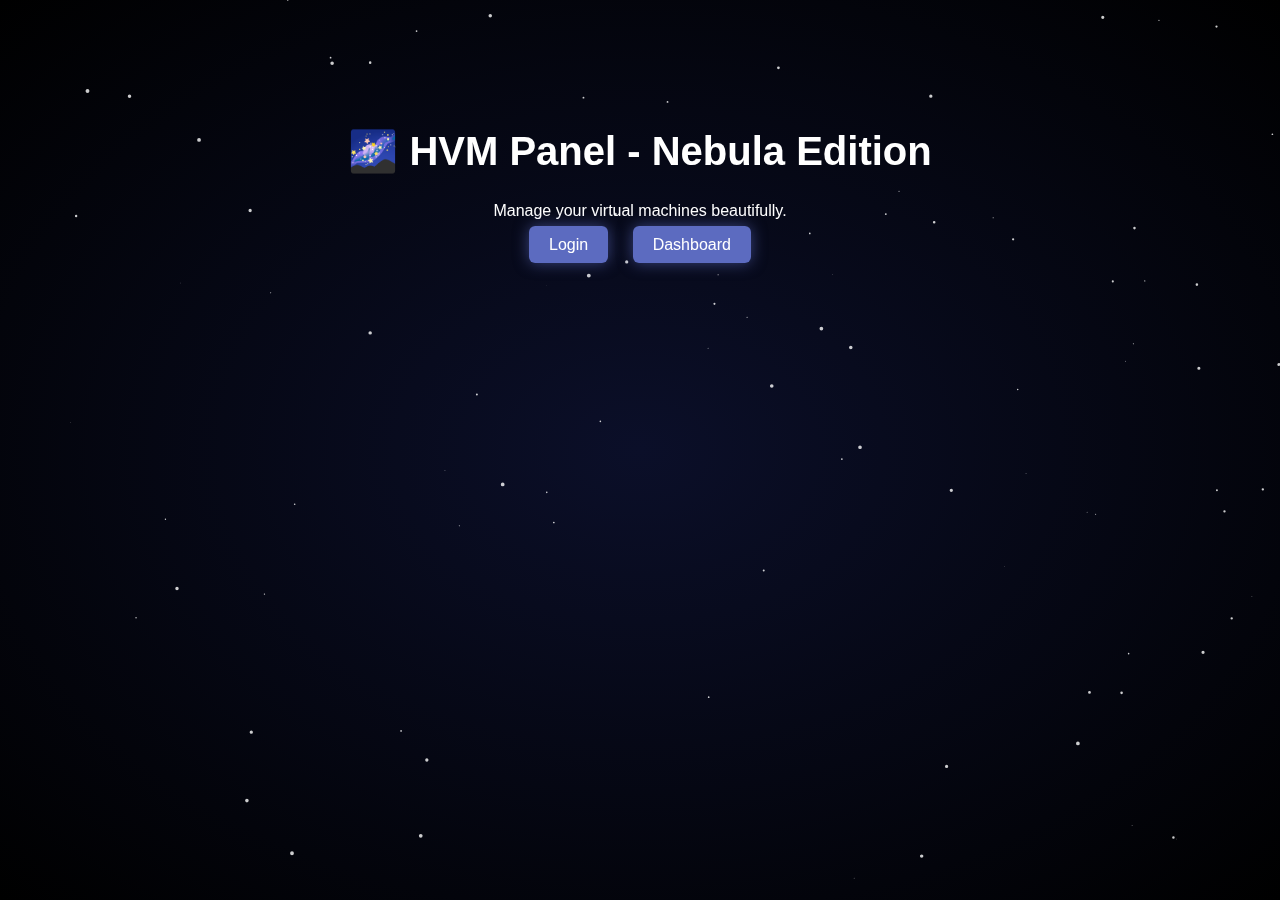
<file: index.html>
<!DOCTYPE html>
<html lang="en">
<head>
  <meta charset="UTF-8">
  <meta name="viewport" content="width=device-width, initial-scale=1.0">
  <title>HVM Panel - Nebula Home</title>
  <link rel="stylesheet" href="styles.css">
  <link rel="stylesheet" href="nebula.css">
</head>
<body>
  <canvas id="nebulaCanvas"></canvas>

  <div class="panel-container">
    <h1 class="panel-title">🌌 HVM Panel - Nebula Edition</h1>
    <p class="panel-subtitle">Manage your virtual machines beautifully.</p>

    <a href="login.html" class="btn">Login</a>
    <a href="dashboard.html" class="btn">Dashboard</a>
  </div>

  <script src="nebula.js"></script>
</body>
</html>
</file>
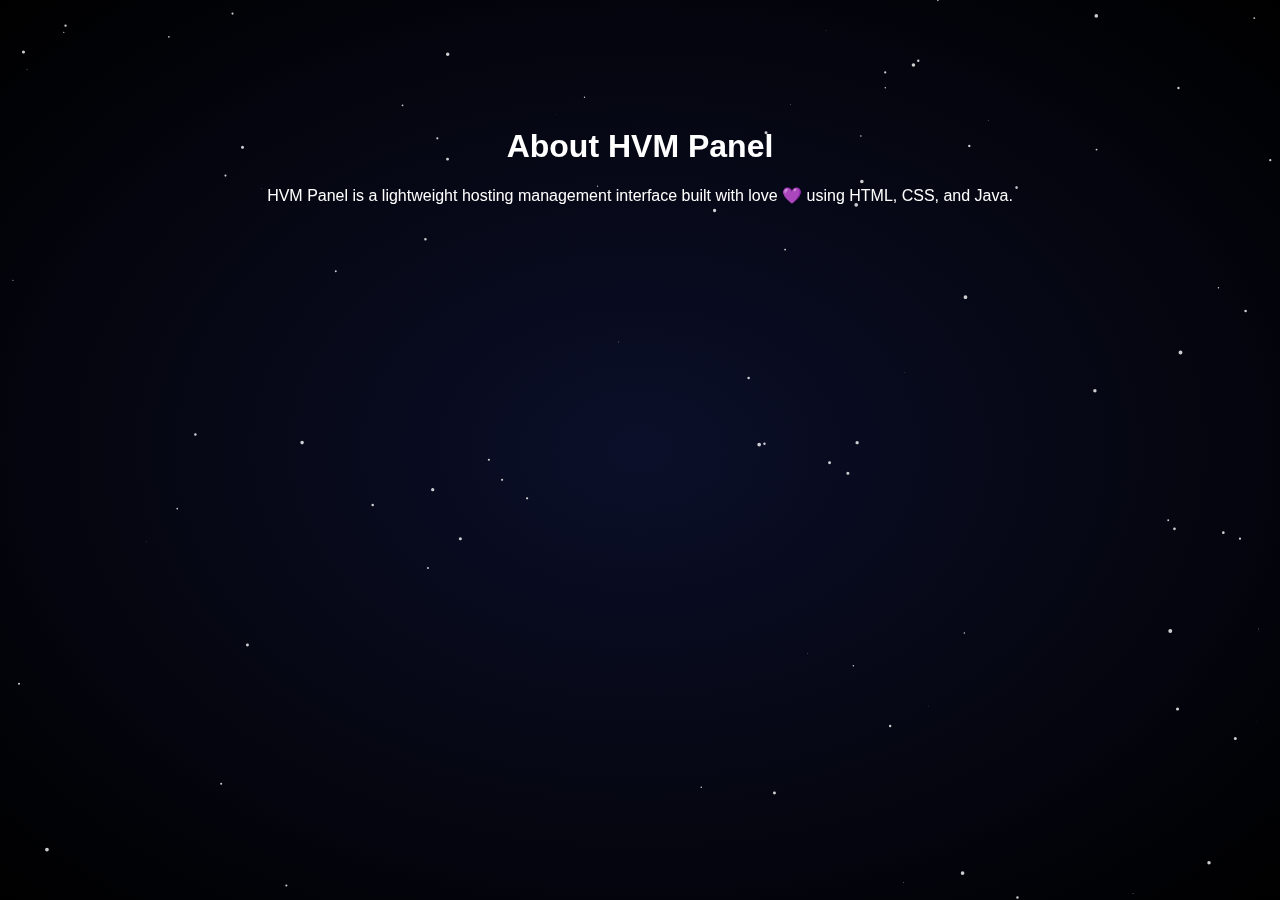
<file: about.html>
<!DOCTYPE html>
<html lang="en">
<head>
  <meta charset="UTF-8">
  <meta name="viewport" content="width=device-width, initial-scale=1.0">
  <title>About - HVM Panel</title>
  <link rel="stylesheet" href="styles.css">
  <link rel="stylesheet" href="nebula.css">
</head>
<body>
  <canvas id="nebulaCanvas"></canvas>

  <div class="about-box">
    <h1>About HVM Panel</h1>
    <p>HVM Panel is a lightweight hosting management interface built with love 💜 using HTML, CSS, and Java.</p>
  </div>

  <script src="nebula.js"></script>
</body>
</html>
</file>
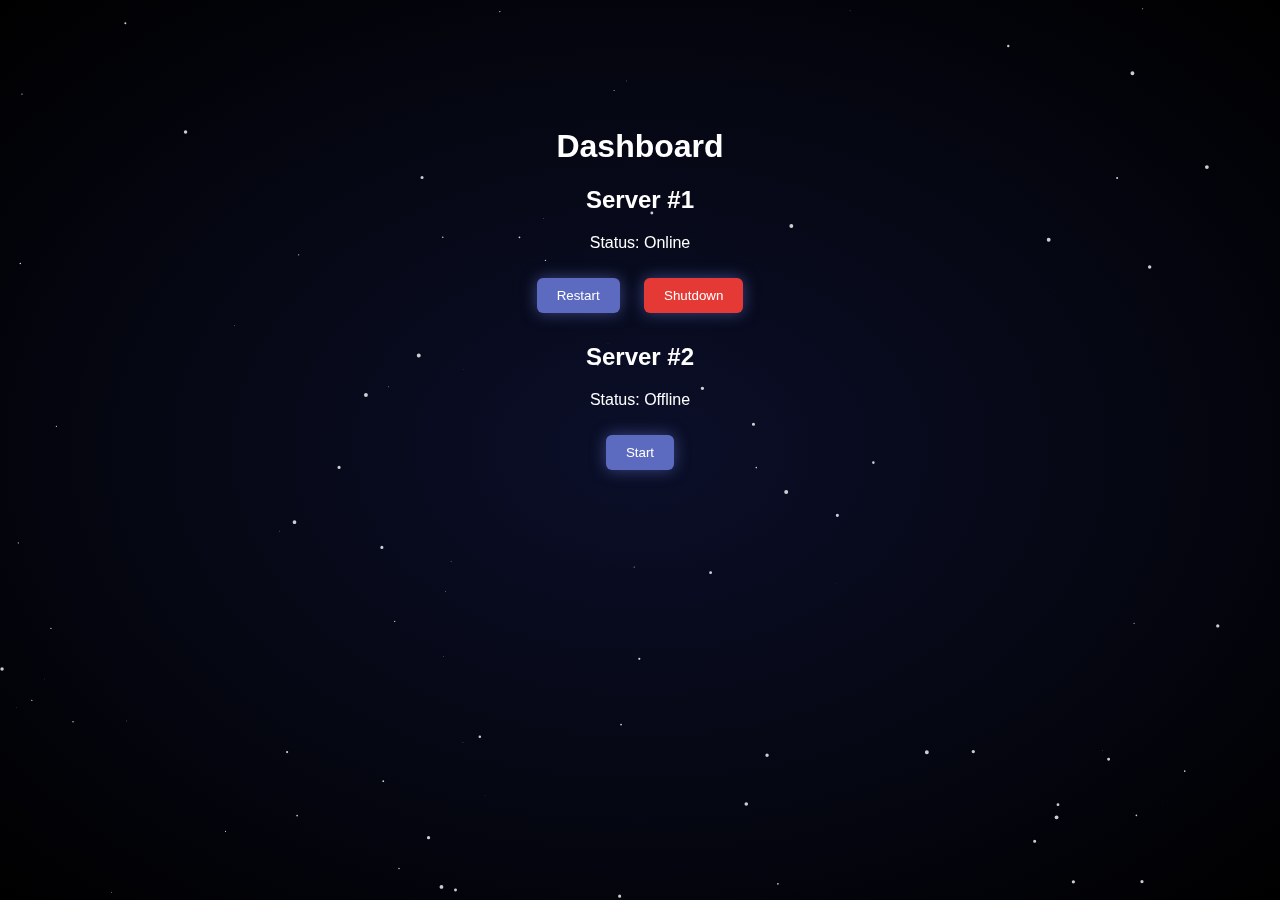
<file: dashboard.html>
<!DOCTYPE html>
<html lang="en">
<head>
  <meta charset="UTF-8">
  <meta name="viewport" content="width=device-width, initial-scale=1.0">
  <title>Dashboard - HVM Panel</title>
  <link rel="stylesheet" href="styles.css">
  <link rel="stylesheet" href="nebula.css">
</head>
<body>
  <canvas id="nebulaCanvas"></canvas>

  <div class="dashboard">
    <h1>Dashboard</h1>
    <div class="server-list">
      <div class="server-card">
        <h2>Server #1</h2>
        <p>Status: <span class="status online">Online</span></p>
        <button class="btn">Restart</button>
        <button class="btn danger">Shutdown</button>
      </div>

      <div class="server-card">
        <h2>Server #2</h2>
        <p>Status: <span class="status offline">Offline</span></p>
        <button class="btn">Start</button>
      </div>
    </div>
  </div>

  <script src="nebula.js"></script>
</body>
</html>
</file>
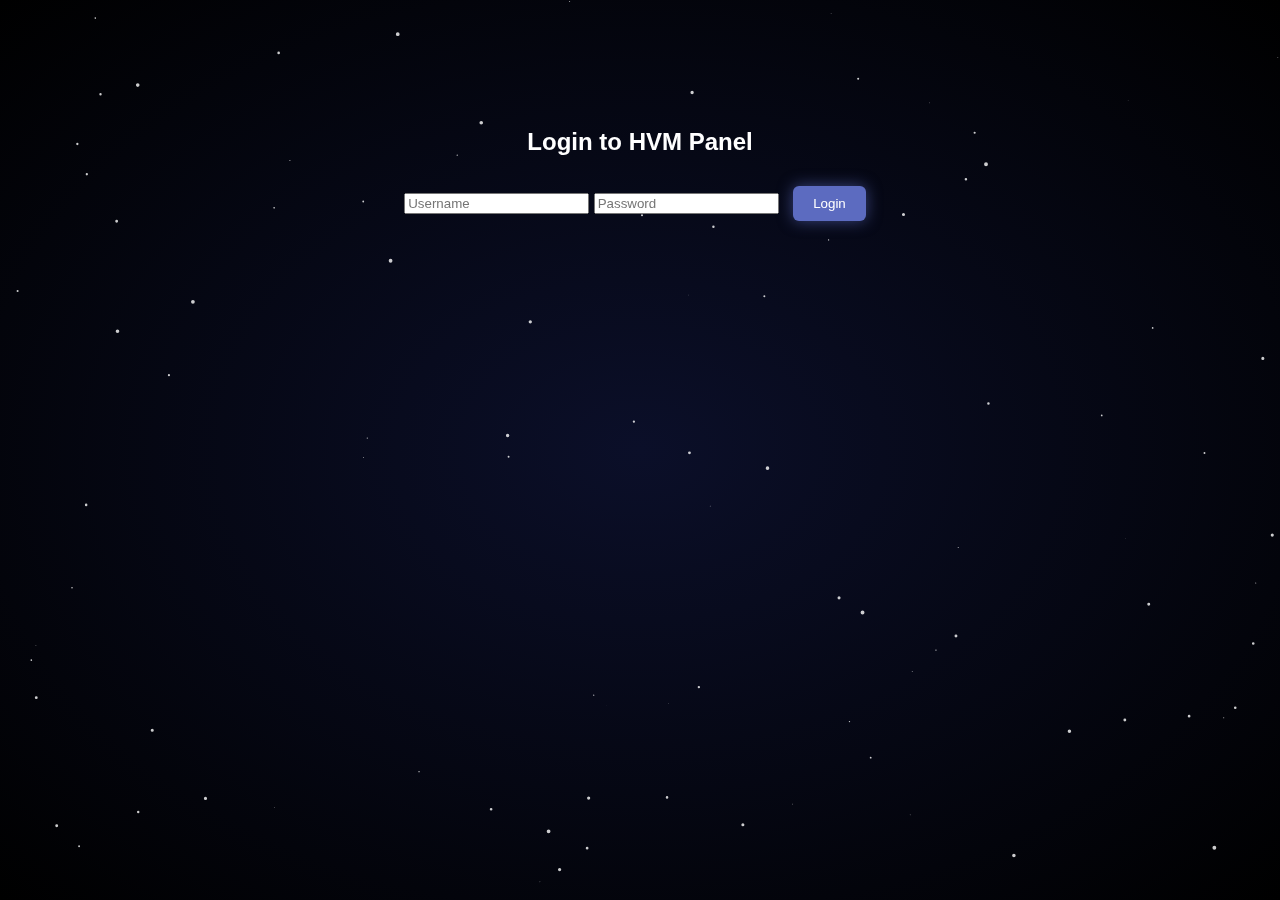
<file: login.html>
<!DOCTYPE html>
<html lang="en">
<head>
  <meta charset="UTF-8">
  <meta name="viewport" content="width=device-width, initial-scale=1.0">
  <title>Login - HVM Panel</title>
  <link rel="stylesheet" href="styles.css">
  <link rel="stylesheet" href="nebula.css">
</head>
<body>
  <canvas id="nebulaCanvas"></canvas>

  <div class="login-box">
    <h2>Login to HVM Panel</h2>
    <form>
      <input type="text" placeholder="Username" required>
      <input type="password" placeholder="Password" required>
      <button type="submit" class="btn">Login</button>
    </form>
  </div>

  <script src="nebula.js"></script>
</body>
</html>
</file>
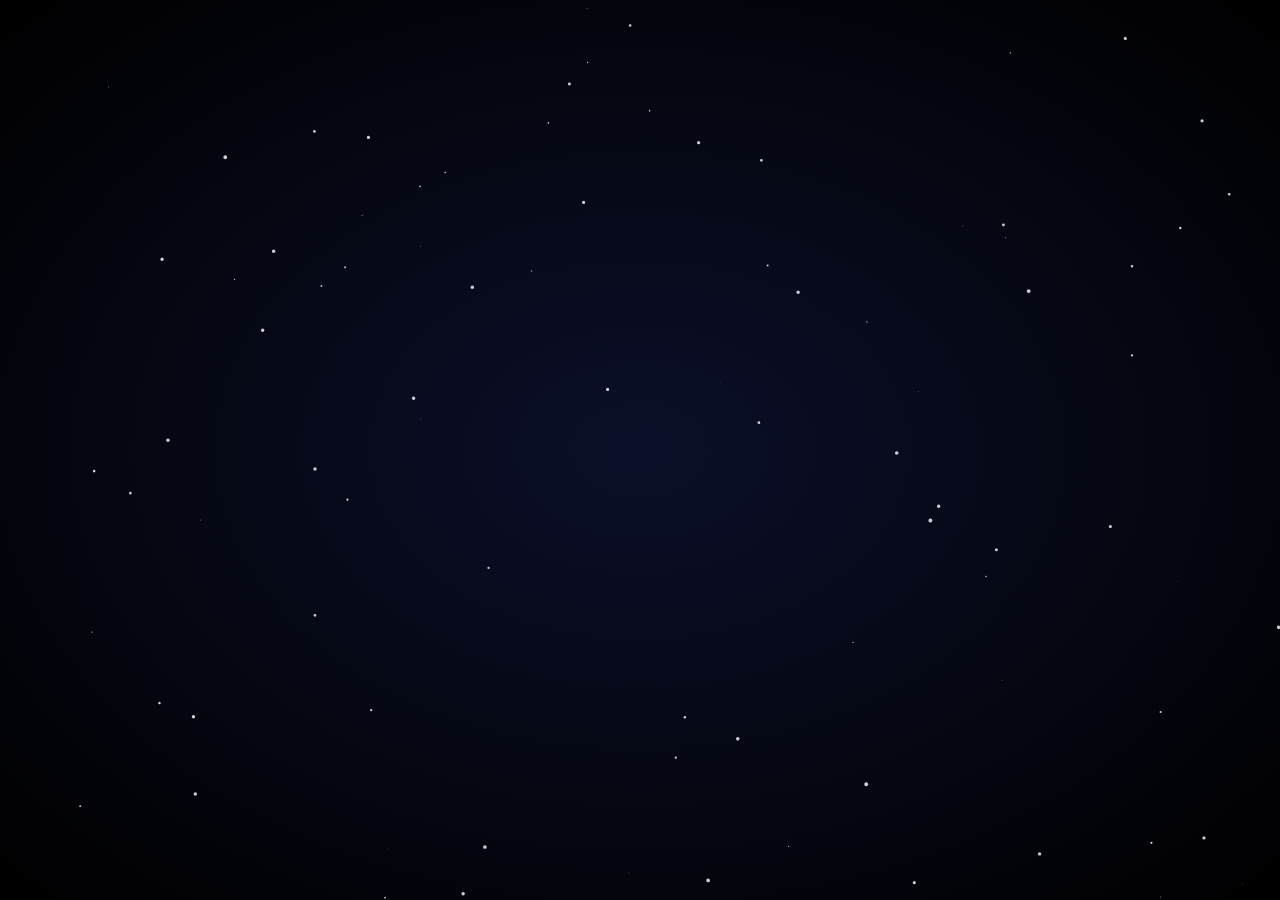
<file: register.html>
<!DOCTYPE html>
<html lang="en">
<head>
  <meta charset="UTF-8">
  <meta name="viewport" content="width=device-width, initial-scale=1.0">
  <title>Register - HVM Panel</title>
  <link rel="stylesheet" href="styles.css">
  <link rel="stylesheet" href="nebula.css">
</head>
<body>
  <canvas id="nebulaCanvas"></canvas>

  <div class="register-box">
    <h2>Create a New Account</h2>
    <form>
      <input type="text" placeholder="Username" required>
      <input type="email" placeholder="Email" required>
      <input type="password" placeholder="Password" required>
      <input type="password" placeholder="Confirm Password" required>
      <button type="submit" class="btn">Register</button>
    </form>
    <p>Already have an account? <a href="login.html" class="btn">Login</a></p>
  </div>

  <script src="nebula.js"></script>
</body>
</html>
</file>
<file: styles.css>
body {
  margin: 0;
  font-family: 'Poppins', sans-serif;
  color: #fff;
  text-align: center;
  overflow: hidden;
}

.panel-container, .login-box, .dashboard, .about-box {
  position: relative;
  z-index: 2;
  margin-top: 10%;
}

.panel-title {
  font-size: 2.5rem;
}

.btn {
  background: #5c6bc0;
  border: none;
  padding: 10px 20px;
  border-radius: 6px;
  color: #fff;
  cursor: pointer;
  transition: all 0.3s;
  text-decoration: none;
  margin: 10px;
}

.btn:hover {
  background: #7986cb;
}

.btn.danger {
  background: #e53935;
}
</file>
<file: nebula.css>
canvas#nebulaCanvas {
  position: fixed;
  top: 0;
  left: 0;
  width: 100%;
  height: 100%;
  z-index: 0;
  background: radial-gradient(ellipse at center, #0b0f29 0%, #000 100%);
}

.panel-container, .login-box, .dashboard, .about-box {
  animation: fadeInUp 1s ease-out;
}

@keyframes fadeInUp {
  0% { transform: translateY(40px); opacity: 0; }
  100% { transform: translateY(0); opacity: 1; }
}

.btn {
  box-shadow: 0 0 15px rgba(92,107,192,0.6);
}

.btn:hover {
  box-shadow: 0 0 25px rgba(255,255,255,0.8);
  transform: translateY(-3px);
}
</file>
